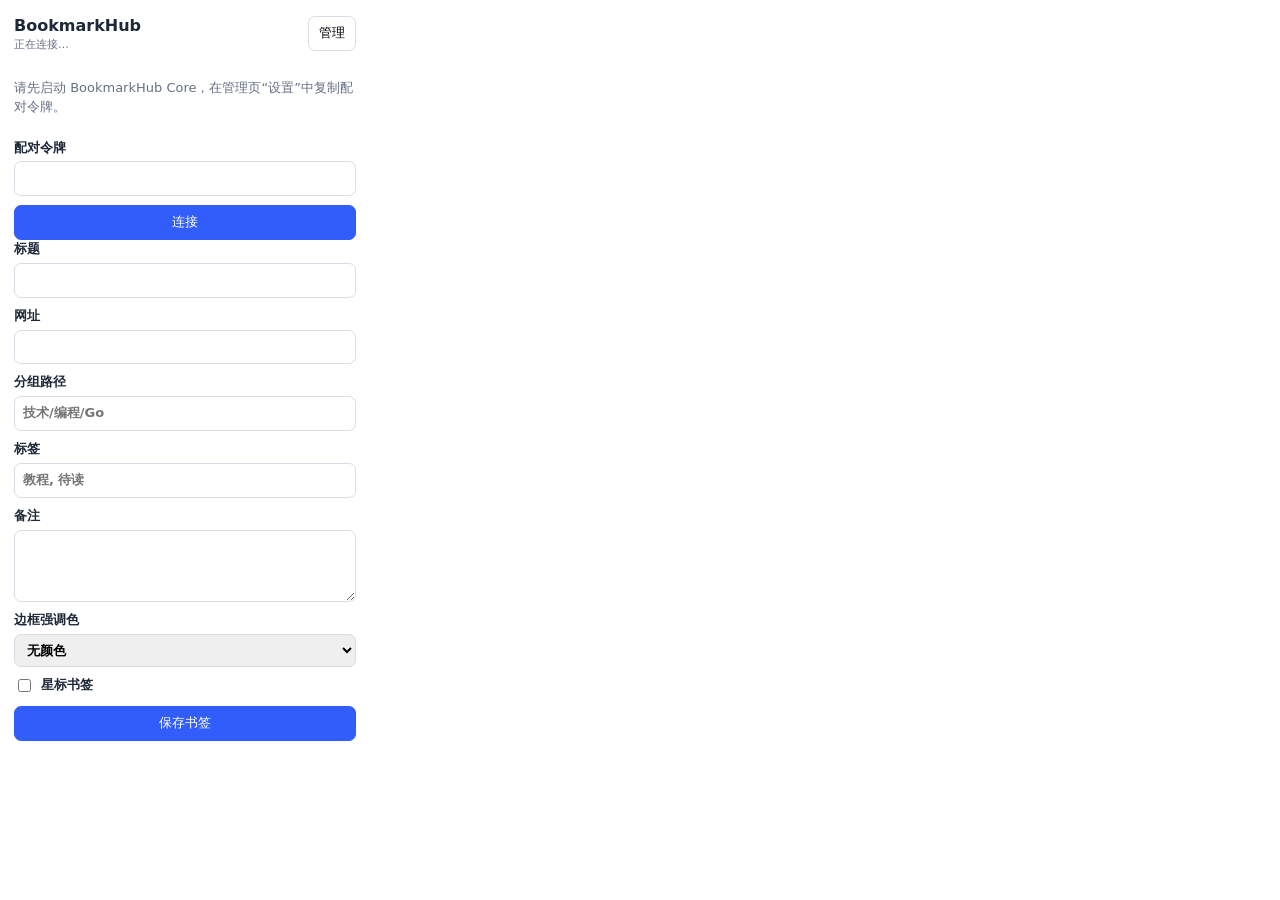
<file: extension/popup.html>
<!doctype html><html lang="zh-CN"><head><meta charset="utf-8"><meta name="viewport" content="width=device-width"><title>BookmarkHub</title><link rel="stylesheet" href="popup.css"><link rel="stylesheet" href="star.css"></head><body>
<header><div><strong>BookmarkHub</strong><small id="state">正在连接…</small></div><button id="manager">管理</button></header>
<section id="pairing" hidden><p>请先启动 BookmarkHub Core，在管理页“设置”中复制配对令牌。</p><label>配对令牌<input id="token" autocomplete="off"></label><button id="pair" class="primary">连接</button></section>
<form id="bookmarkForm" hidden>
  <input name="id" type="hidden">
  <label>标题<input name="title" required></label>
  <label>网址<input name="url" type="url" required></label>
  <label>分组路径<input name="groupPath" list="groups" placeholder="技术/编程/Go"></label><datalist id="groups"></datalist>
  <label>标签<input name="tagsText" list="tags" placeholder="教程, 待读"></label><datalist id="tags"></datalist>
  <label>备注<textarea name="notes" rows="3"></textarea></label>
  <label>边框强调色<select name="color">
    <option value="">无颜色</option><option value="red">红色</option><option value="orange">橙色</option><option value="yellow">黄色</option><option value="green">绿色</option><option value="cyan">青色</option><option value="blue">蓝色</option><option value="purple">紫色</option><option value="pink">粉色</option>
  </select></label>
  <label class="checkbox-label"><input name="starred" type="checkbox"> 星标书签</label>
  <button class="primary save">保存书签</button>
</form>
<div id="message"></div><script src="popup.js"></script></body></html>
</file>
<file: extension/popup.css>
:root{width:370px;min-width:370px;max-width:370px;overflow-x:hidden;font:13px/1.45 system-ui,-apple-system,"Segoe UI",sans-serif;color:#1d2939;background:#fff}*{box-sizing:border-box}body{width:100%;min-width:0;max-width:100%;margin:0;padding:14px;overflow-x:hidden}header{display:flex;align-items:center;justify-content:space-between;margin-bottom:13px}header>div{display:flex;min-width:0;flex-direction:column}header strong{font-size:16px}small,#message,p{color:#667085}button,input,select,textarea{max-width:100%;font:inherit}button{border:1px solid #d7dde5;border-radius:7px;background:#fff;padding:7px 10px;cursor:pointer}button.primary{background:#315efb;border-color:#315efb;color:#fff}form,#pairing{display:flex;width:100%;min-width:0;flex-direction:column;gap:9px}label{display:flex;min-width:0;flex-direction:column;gap:4px;font-weight:600}input,select,textarea{width:100%;border:1px solid #d7dde5;border-radius:7px;padding:7px 8px;outline:0}input:focus,select:focus,textarea:focus{border-color:#315efb;box-shadow:0 0 0 3px #edf1ff}.save{margin-top:2px}#message{min-height:18px;margin-top:9px;font-size:12px}.error{color:#c93636}@media(prefers-color-scheme:dark){:root{color:#e6eaf0;background:#171c23}button,input,select,textarea{color:inherit;background:#171c23;border-color:#384250}button.primary{background:#5879ef}.error{color:#ff8888}}
</file>
<file: extension/star.css>
.checkbox-label {
  flex-direction: row;
  align-items: center;
  gap: 7px;
}

.checkbox-label input {
  width: auto;
}
</file>
